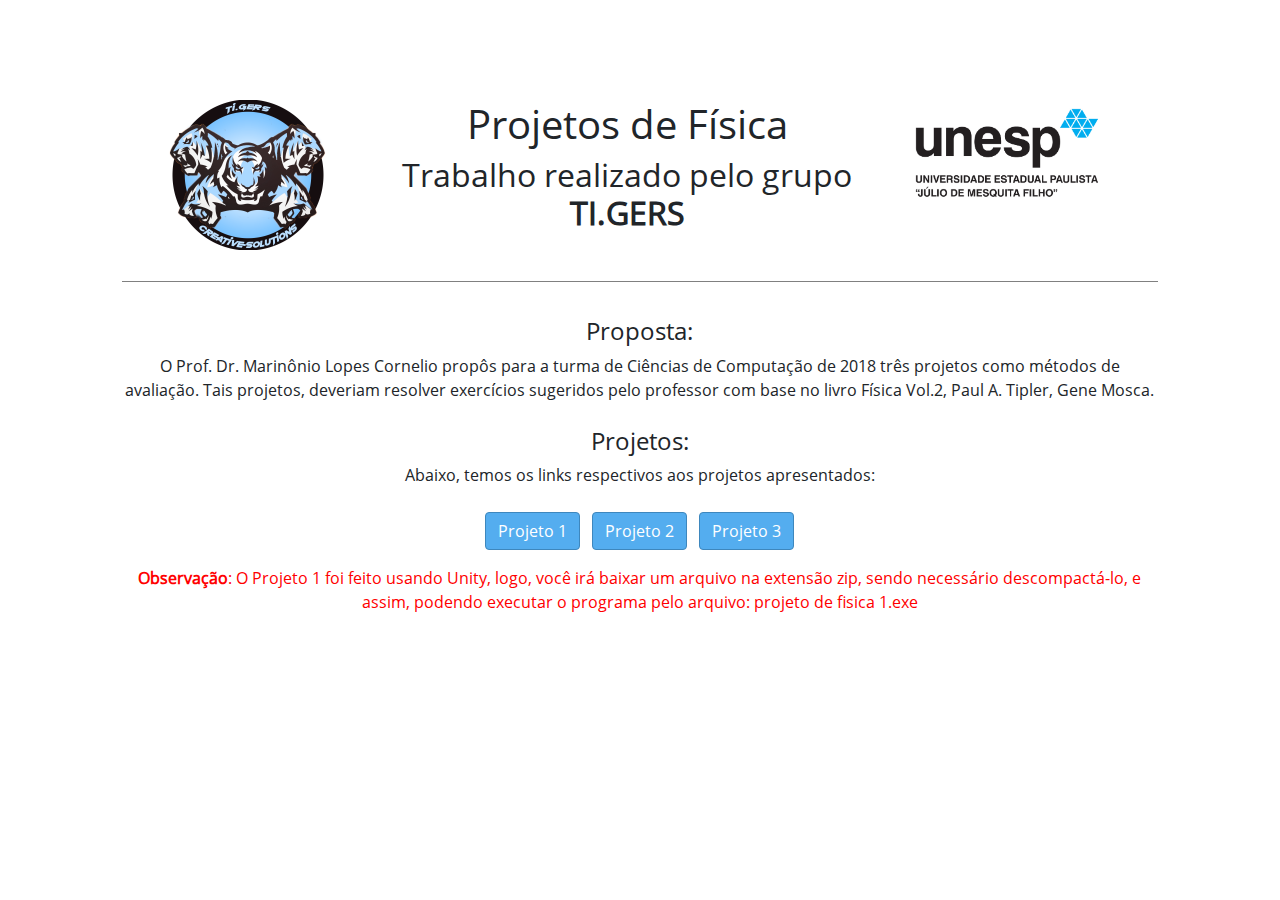
<file: index.html>
<!DOCTYPE html>
<html lang="pt-br">
<head>
	<meta charset="UTF-8">
	<title>Projetos de Física II</title>
	<meta name="viewport" content="width=device-width, initial-scale=1.0">
    <meta http-equiv="X-UA-Compatible" content="ie=edge">
    <link rel="stylesheet" href="Projeto3/css/bootstrap.min.css">
    <link rel="stylesheet" href="Projeto3/css/estilo.css">
    <script src="Projeto3/js/bootstrap.min.js"></script>
    <script src="Projeto3/js/jquery.js"></script>
	<script src="Projeto3/js/script.js"></script>
</head>

<body>
	<section id="box-principal">
		<div class="container-fluid">
	        <article class="row">
	            <div class="col-md-10 offset-md-1">
		            <header class="titulo-projeto">

						<div class="col-md-3 float-left">
							<img src="Projeto3/img/tigers-2.png" alt="Símbolo">
						</div>
						<div class="col-md-3 float-right">
							<img src="Projeto3/img/unesp.jpg" alt="Unesp">
						</div>
						<div class="col-md-12">
							<h1>Projetos de Física</h1>
							<h2>Trabalho realizado pelo grupo <b>TI.GERS</b></h2>
						</div>
					</header>
				</div>
			</article>
			<article class="row">
	            <div class="col-md-10 offset-md-1 text-center">
					<h4>Proposta:</h4>
					<p>O Prof. Dr. Marinônio Lopes Cornelio	propôs para a turma de Ciências de Computação de 2018 três projetos como métodos de avaliação. Tais projetos, deveriam resolver exercícios sugeridos pelo professor com base no livro Física Vol.2, Paul A. Tipler, Gene Mosca.</p>

	            	<h4>Projetos:</h4>
	            	<p> Abaixo, temos os links respectivos aos projetos apresentados:</p>

					<script>
						function alertaProjeto1(){
							alert("O Projeto 1 foi feito usando Unity, logo, você irá baixar um arquivo na extensão zip, sendo necessário descompactá-lo, e assim, podendo executar o programa pelo arquivo: projeto de fisica 1.exe");
						}
					</script>

					<ul class="list-unstyled" id="listagem-projetos">
						<li class="list-inline-item"><a href="Projeto1/PROJETO_FISICA_1_1024X768.rar" onclick="alertaProjeto1();" download><button class="btn btn-calcular">Projeto 1</button></a></li>
						<li class="list-inline-item"><a href="Projeto2/index.html"><button class="btn btn-calcular">Projeto 2</button></a></li>
						<li class="list-inline-item"><a href="Projeto3/index.html"><button class="btn btn-calcular">Projeto 3</button></a></li>
					</ul>
					<p style="color: red"> <b>Observação</b>: O Projeto 1 foi feito usando Unity, logo, você irá baixar um arquivo na extensão zip, sendo necessário descompactá-lo, e assim, podendo executar o programa pelo arquivo: projeto de fisica 1.exe</p>
				</div>
	        </article>
        </div>
    </section>
</body>
</html>
</file>
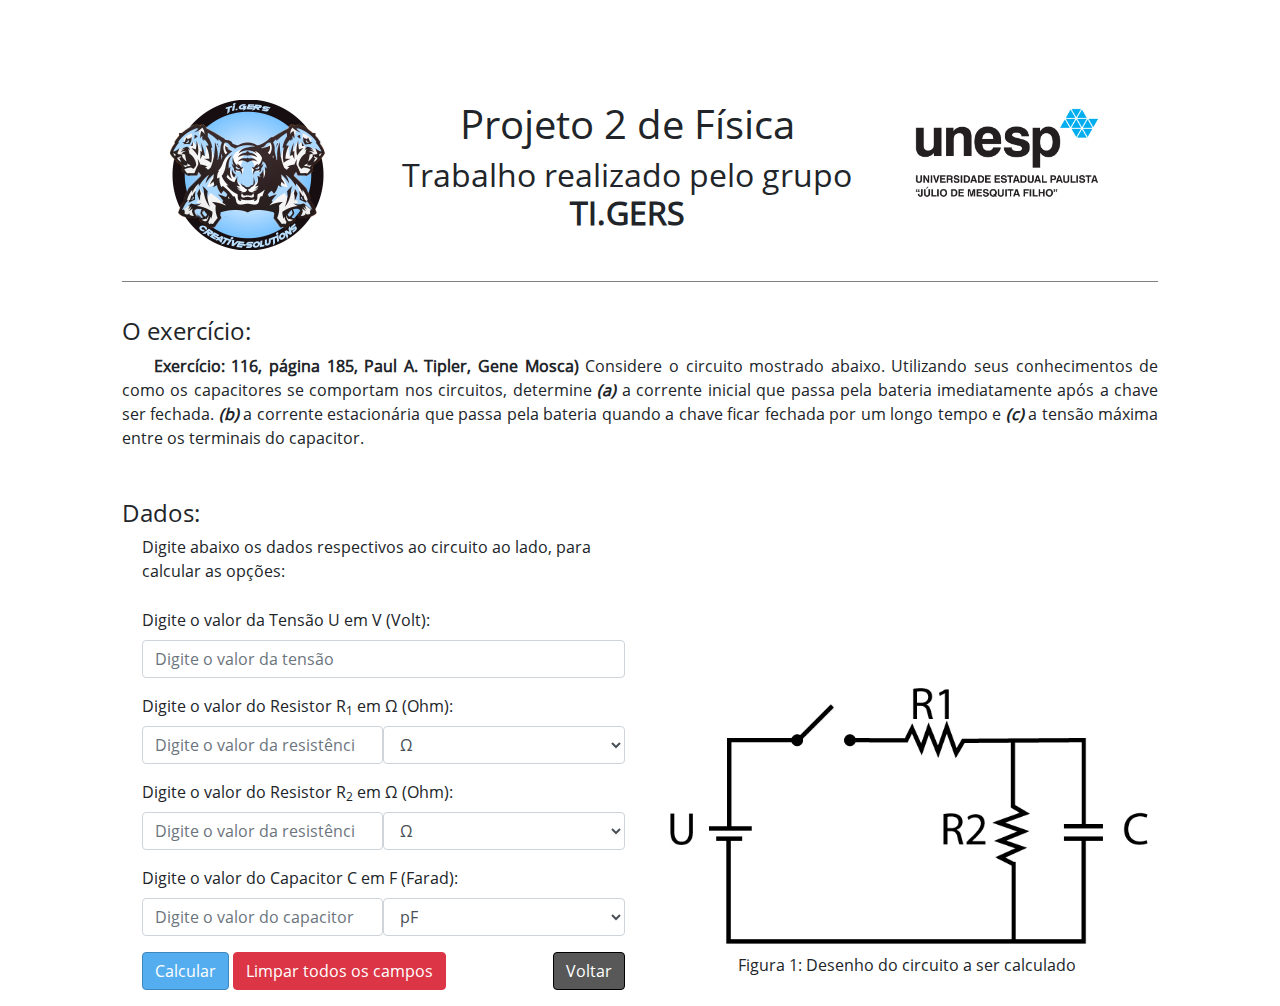
<file: Projeto2/index.html>
<!DOCTYPE html>
<html lang="pt-br">
<head>
	<meta charset="UTF-8">
	<title>Projeto 2 de Física 2</title>
	<meta name="viewport" content="width=device-width, initial-scale=1.0">
    <meta http-equiv="X-UA-Compatible" content="ie=edge">
    <link rel="stylesheet" href="css/bootstrap.min.css">
    <link rel="stylesheet" href="../Projeto3/css/estilo.css">
    <script src="js/bootstrap.min.js"></script>
    <script src="js/jquery.js"></script>
	<script src="js/script.js"></script>
	<script>
		// Função de deslizar sob a tela
		function toCalculated(){
			$('html, body').animate({
				scrollTop: 1000
			}, 1000, 'linear');
		}
		// function toCalculated() {
		// 	document.getElementById('resultados').scrollIntoView();
		// }
	</script>
</head>

<!-- <body onload="resetar_circuito();"> -->
<body onload="fechar_resultado();">
	<section id="box-principal">
		<div class="container-fluid">
	        <article class="row">
	            <div class="col-md-10 offset-md-1">
		            <header class="titulo-projeto">
						<div class="col-md-3 float-left">
							<img src="img/tigers-2.png" alt="Símbolo TI.GERS">
						</div>
						<div class="col-md-3 float-right">
							<img src="img/unesp.jpg" alt="Unesp logo">
						</div>
						<div class="col-md-12">
							<h1>Projeto 2 de Física</h1>
							<h2>Trabalho realizado pelo grupo <b>TI.GERS</b></h2>
						</div>
					</header>
		            <h4>O exercício:</h4>
		            <p class="text-justify recuo"><b>Exercício: 116, página 185, Paul A. Tipler, Gene Mosca)</b> Considere o circuito mostrado abaixo. Utilizando seus conhecimentos de como os capacitores se comportam nos circuitos, determine <em> <b> (a) </b> </em> a corrente inicial que passa pela bateria imediatamente após a chave ser fechada. <em> <b> (b) </b> </em> a corrente estacionária que passa pela bateria quando a chave ficar fechada por um longo tempo e <em> <b> (c) </b> </em> a tensão máxima entre os terminais do capacitor.</p><br/>
		            <h4>Dados:</h4>
		        </div>
	            <div class="col-md-5 offset-md-1 float-left">
		            <form class="formulario" id="escolha" action="#resultados">
		                <div class="box-circuito">
			                <p>Digite abaixo os dados respectivos ao circuito ao lado, para calcular as opções: </p>
							
							<label for="tensao">Digite o valor da Tensão U em V (Volt):</label>
							<div class="form-group">
								<input type="number" step="any" id="tensao" class="form-control" min="0" oninvalid="InvalidMsg(this, 'da Tensão');" oninput="InvalidMsg(this, 'Tensão');" required placeholder="Digite o valor da tensão">
							</div>

							<label for="resistencia1">Digite o valor do Resistor R<sub>1</sub> em &Omega; (Ohm):</label>
							<div class="form-group" style="display: flex;">
								<input type="number" step="any" id="resistencia1" class="form-control" min="0" oninvalid="InvalidMsg(this, 'do Resistor 1');" oninput="InvalidMsg(this, 'Resistor 1');" required placeholder="Digite o valor da resistência 1">
							<!-- https://pt.wikipedia.org/wiki/Prefixos_do_Sistema_Internacional_de_Unidades -->
								<select name="" id="escala_res-1" class="form-control select-escala">
									<option value="1000000">M&Omega;</option>
									<option value="1000">k&Omega;</option>
									<option value="1" selected>&Omega;</option>
									<option value="0.001">m&Omega;</option>
									<option value="0.000001">&micro;&Omega;</option>
									<option value="0.000000001">n&Omega;</option>
								</select>
							</div>

							<label for="resistencia2">Digite o valor do Resistor R<sub>2</sub> em &Omega; (Ohm):</label>
							<div class="form-group" style="display: flex;">
								<input type="number" step="any" id="resistencia2" class="form-control" min="0" oninvalid="InvalidMsg(this, 'do Resistor 2');" oninput="InvalidMsg(this, 'Resistor 2');" required placeholder="Digite o valor da resistência 2">
								<select name="" id="escala_res-2" class="form-control select-escala">
									<option value="1000000">M&Omega;</option>
									<option value="1000">k&Omega;</option>
									<option value="1" selected>&Omega;</option>
									<option value="0.001">m&Omega;</option>
									<option value="0.000001">&micro;&Omega;</option>
									<option value="0.000000001">n&Omega;</option>
								</select>
							</div>

							<label for="capacitancia">Digite o valor do Capacitor C em F (Farad):</label>
							<div class="form-group" style="display: flex;">
								<input type="number" step="any" id="capacitancia" class="form-control" min="0" oninvalid="InvalidMsg(this, 'do Capacitor');" oninput="InvalidMsg(this, 'Capacitor');" required placeholder="Digite o valor do capacitor">
								<select name="" id="escala_capacitor" class="form-control select-escala">
									<option value="">F</option>
									<option value="0.001">mF</option>
									<option value="0.000001">&micro;F</option>
									<option value="0.000000001">nF</option>
									<option value="" selected>pF</option>
								</select>
							 </div>
							<div class="form-group">
								<input type="submit" value="Calcular" class="btn btn-calcular" onclick="Calcular(); toCalculated();">
								<input type="reset" value="Limpar todos os campos" class="btn btn-danger" onclick="fechar_resultado();">
								<a href="../index.html" onclick="resetar_circuito();"><button class="btn btn-voltar float-right">Voltar</button></a>
							</div>
						</div>
					</form>
				</div>

				<div class="col-md-5 float-right">
					<figure class="imagem_circuito">
						<img src="img/aberto.jpg" id="img_circuito" alt="Imagem aproximada do circuito" title="Imagem aproximada do circuito" class="">
						<figcaption>Figura 1: Desenho do circuito a ser calculado</figcaption>
					</figure>
				</div>
				<div id="resultados" class="col-md-10 offset-md-1">
					<h4>Resultados:</h4>
					<p class="text-justify"> <b> a) </b> No momento ilustrado abaixo, temos que, o capacitor C está descarregado, o campo elétrico neste local é muito intenso, da forma que, a corrente ao passar pelo circuito, seja totalmente atraída até o momento em que ele se encontra carregado. Utilizando a lei de Kirchhoff: E = RI + V, e sabendo que no momento em que a chave é fechada não há diferença de potencial no circuito, nos leva a deduzir que V = 0, portanto ficamos com a seguinte equação: E = RI. Temos o valor de E e de R, então, manipulando a fórmula, descobrimos que: I = E / R, substituindo os valores obtemos o seguinte resultado: </br><b id="result">I<sub>0</sub> = <span id="alt_a"></span> A</b></p>
					<figure>
						<img src="img/GIF1.gif" alt="">
						<figcaption>Figura 2: Referente ao exercício <i>a)</i></figcaption>
					</figure>
					<p class="text-justify"> <b> b) </b> Após um tempo em que a chave permanece fechada, o capacitor C se carrega, e quando isso ocorre o mesmo torna-se um isolante, ou seja, a corrente deixa de se direcionar para o capacitor, sendo assim, temos um circuito simples com dois resistores em série (R<sub>1</sub> e R<sub>2</sub>).<br>Utilizando a lei de Kirchhoff, obtemos a corrente estacionária pela seguinte fórmula: I<sub>&infin;</sub> = E / (R<sub>1</sub> + R<sub>2</sub>). <br>Substituindo os valores de E = <span id="v_tensao"></span> V, R<sub>1</sub> = <span id="v_res1"></span> &Omega; e R<sub>2</sub> = <span id="v_res2"></span> &Omega;, concluímos que a corrente é de: </br><b id="result">I<sub>&infin;</sub> = <span id="alt_b"></span> A</b></p>
					<figure>
						<img src="img/GIF2.gif" alt="">
						<figcaption>Figura 3: Referente ao exercício <i>b)</i></figcaption>
					</figure>
					<p class="text-justify"> <b> c) </b> A máxima voltagem nos terminais do capacitor é obtida quando o capacitor C está carregado, sendo assim, a corrente do circuito usada para o cálculo será a estacionária. o resistor que será utilizado é o R<sub>2</sub>, que está em paralelo com o capacitor C. Portanto, utilizando a lei de Ohm, temos que V = I<sub>&infin;</sub>R<sub>2</sub>. Neste caso a voltagem será: </br><b id="result">V<sub>C&infin;</sub> = <span id="alt_c"></span> V</b></p>
				</div>
	        </article>
        </div>
    </section>
</body>
</html>
</file>
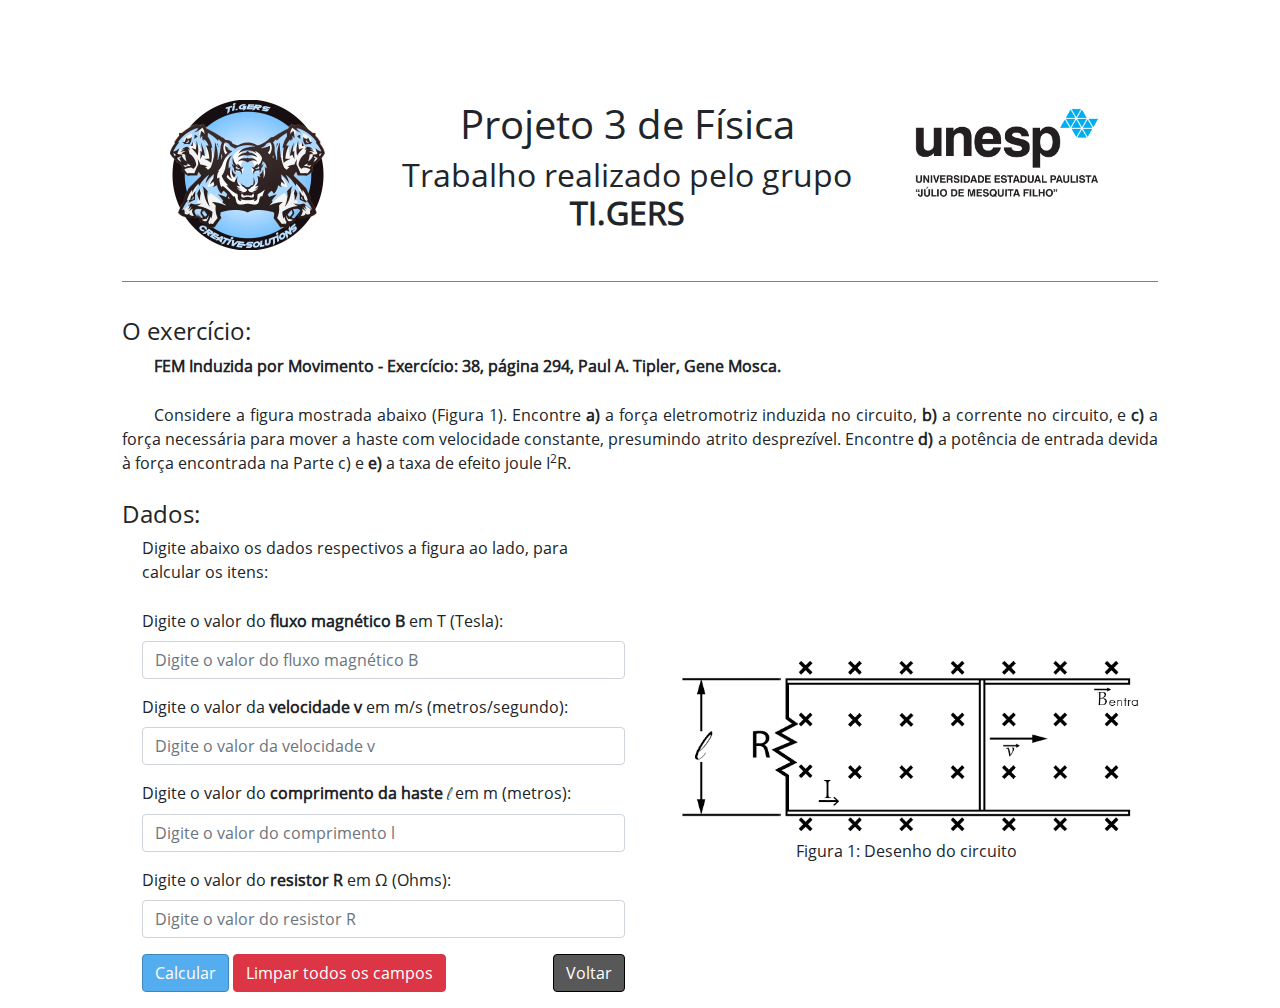
<file: Projeto3/index.html>
<!DOCTYPE html>
<html lang="pt-br">
<head>
    <meta charset="UTF-8">
    <title>Projeto 3 de Física 2</title>
    <meta name="viewport" content="width=device-width, initial-scale=1.0">
    <meta http-equiv="X-UA-Compatible" content="ie=edge">
    <link rel="stylesheet" href="css/bootstrap.min.css">
    <link rel="stylesheet" href="css/estilo.css">
    <script src="js/bootstrap.min.js"></script>
    <script src="js/jquery.js"></script>
    <script src="js/script.js"></script>
    <script>
        // Função de deslizar sob a tela
        function toCalculated(){
            $('html, body').animate({
                scrollTop: 1000
            }, 1000, 'linear');
        }
        // function toCalculated() {
        // 	document.getElementById('resultados').scrollIntoView();
        // }
    </script>
</head>

<body onload="fechar_resultado();">
<section id="box-principal">
    <div class="container-fluid">
        <article class="row">
            <div class="col-md-10 offset-md-1">
                <header class="titulo-projeto">

                        <div class="col-md-3 float-left">
                            <img src="img/tigers-2.png" alt="Símbolo TI.GERS">
                        </div>
                        <div class="col-md-3 float-right">
                            <img src="img/unesp.jpg" alt="Unesp-logo">
                        </div>
                        <div class="col-md-12">
                            <h1>Projeto 3 de Física</h1>
                            <h2>Trabalho realizado pelo grupo <b>TI.GERS</b></h2>
                        </div>
                </header>
                <h4>O exercício:</h4>
                <p class="text-justify recuo"><b>FEM Induzida por Movimento - Exercício: 38, página 294, Paul A. Tipler, Gene Mosca.<br></b>

                <p class="text-justify recuo">Considere a figura mostrada abaixo (Figura 1). Encontre <b> a) </b> a força eletromotriz induzida no circuito, <b> b) </b> a corrente no circuito, e <b> c) </b> a força necessária para mover a haste com velocidade constante, presumindo atrito desprezível. Encontre <b> d) </b> a potência de entrada devida à força encontrada na Parte c) e <b> e) </b> a taxa de efeito joule I<sup>2</sup>R.</p>
            </div>
            <div class="col-md-5 offset-md-1 float-left">
                <h4>Dados:</h4>
                <form class="formulario" id="escolha" action="javascript:void(0);">
                    <div class="box-circuito">
                        <p>Digite abaixo os dados respectivos a figura ao lado, para calcular os itens: </p>

                        <label for="fluxo_magnetico">Digite o valor do <b> fluxo magnético B </b> em T (Tesla):</label>

                        <div class="form-group" style="display: flex;">
                            <input type="number" step="any" id="fluxo_magnetico" class="form-control" min="0" oninvalid="InvalidMsg(this, 'do fluxo magnético B');" oninput="InvalidMsg(this, 'fluxo magnético B');" required placeholder="Digite o valor do fluxo magnético B">
                        </div>

                        <label for="velocidade">Digite o valor da <b> velocidade v </b> em m/s (metros/segundo):</label>
                        <div class="form-group" style="display: flex;">
                            <input type="number" step="any" id="velocidade" class="form-control" min="0" oninvalid="InvalidMsg(this, 'da velocidade v');" oninput="InvalidMsg(this, 'velocidade v');" required placeholder="Digite o valor da velocidade v">
                        </div>

                        <label for="comprimento">Digite o valor do  <b> comprimento da haste <b class="L">l</b> </b> em m (metros):</label>
                        <div class="form-group" style="display: flex;">
                            <input type="number" step="any" id="comprimento" class="form-control" min="0" oninvalid="InvalidMsg(this, 'do comprimento l');" oninput="InvalidMsg(this, 'comprimento l');" required placeholder="Digite o valor do comprimento l">
                        </div>

                        <label for="resistencia">Digite o valor do  <b> resistor R </b> em &Omega; (Ohms):</label>
                        <div class="form-group" style="display: flex;">
                            <input type="number" step="any" id="resistencia" class="form-control" min="0" oninvalid="InvalidMsg(this, 'do resistor R');" oninput="InvalidMsg(this, 'resistor R');" required placeholder="Digite o valor do resistor R">
                        </div>

                        <div class="form-group">
                            <input type="submit" value="Calcular" class="btn btn-calcular" onclick="Calcular(); toCalculated();">
                            <input type="reset" value="Limpar todos os campos" class="btn btn-danger" onclick="fechar_resultado();">
                            <a href="../index.html" onclick="resetar_circuito();"><button class="btn btn-voltar float-right">Voltar</button></a>
                        </div>
                    </div>
                </form>
            </div>
            <div class="col-md-5 float-right">
                <figure class="imagem_circuito">
                    <img src="img/fisica.png" id="img_circuito" alt="Imagem exemplo do circuito" title="Imagem exemplo do circuito" class="">
                    <figcaption>Figura 1: Desenho do circuito </figcaption>
                </figure>
            </div>
            <div id="resultados" class="col-md-10 offset-md-1">
                <h4>Resultados:</h4>

                <p class="text-justify">Temos que, dado este exercício, o comportamento do circuito é similar à animação representada abaixo e, logo após, a resolução de cada item.</p>

                <figure>
                    <img src="img/Circuito-Animacao.gif" alt="Imagem animada">
                    <p>Figura 2: Funcionamento referente ao circuito em questão</p>
                </figure>

                <p class="text-justify"> <b> a) </b> Analisando o circuito, podemos notar que para calcular a fem (força eletromotriz) usando os valores obtidos a partir deste problema, utilizamos a fórmula &epsilon; = vB<b class="L">l</b>, onde &epsilon; é a fem, v é a velocidade, B é o fluxo magnético e <b class="L">l</b> é o comprimento da haste. É importante lembrar que os valores estão todos no Sistema Internacional de medidas. Abaixo, pode-se conferir &epsilon;, calculada a partir dos valores digitados de v, B e <b class="L">l</b>. <br><b class="result"> &epsilon; = <span id="fem_induzida_circuito"></span> V</b></p>

                <p class="text-justify"> <b> b) </b> Para o cálculo da corrente I do circuito, podemos utilizar a 2ª lei de Ohm: I = &epsilon; / R, sendo I a corrente, &epsilon; a fem e R o resistor. Abaixo, pode-se conferir I calculada a partir dos valores de &epsilon; e R. <br><b class="result"> I = <span id="corrente_circuito"></span> A</b></p>

                <p class="text-justify"> <b> c) </b> Para obter a força necessária para mover a haste com velocidade constante temos que: &sum;F<sub>x</sub> = F - F<sub>m</sub>, onde F é a força necessária para mover a haste e F<sub>m</sub> é a força magnética. Portanto, F = F<sub>m</sub> = BI<b class="L">l</b>, onde I é a corrente do circuito (obtida anteriormente), B é o fluxo magnético e <b class="L">l</b> é o comprimento da haste. Abaixo, pode-se conferir força, calculada a partir dos valores de B, I e <b class="L">l</b>. <br><b class="result"> F = <span id="forca_mover_haste"></span> N</b></p>

                <p class="text-justify"> <b> d) </b> Para obtermos a potência de entrada do circuito em questão, basta expressarmos a mesma em termos da força e da velocidade da haste. Assim sendo, temos que P = Fv, onde F é a força necessária para mover a haste (calculada anteriormente) e v é a velocidade constante. Abaixo, pode-se conferir potência, calculada a partir dos valores de F e v. <br><b class="result"> P = <span id="potencia_entrada"></span> W</b></p>

                <p class="text-justify"> <b> e) </b> Para obtermos o efeito Joule, que será a potência dissipada do circuito, basta usarmos, como informa o exercício, P = I<sup>2</sup>R, onde I é a corrente do circuito (obtida anteriormente) e R é o resistor. Abaixo, pode-se conferir a taxa de efeito Joule, calculada a partir dos valores de I e R. <br><b class="result"> P = <span id="taxa_efeito_joule"></span> W</b></p>
            </div>
        </article>
    </div>
</section>
</body>
</html>
</file>
<file: Projeto3/css/estilo.css>
@charset "utf-8";

@font-face {
	font-family: OpenSans-Regular;
	src: url(OpenSans-Regular.ttf);
}

@font-face {
	font-family: DancingScript-Regular;
	src: url(DancingScript-Regular.ttf);
}

body {
	/*background: url("background.jpg");*/
}

b.L {
	font-family: DancingScript-Regular !important;
	font-weight: normal !important;
}

b.result {
	font-size: 16pt;
}

section#box-principal {
	background-color: #FFF;
	font-family: OpenSans-Regular /*!important*/;
	/*box-shadow: 10px 10px #000;*/
}

section#box-principal header.titulo-projeto {
	text-align: center;
	border-bottom: 1px solid gray;
	margin-bottom: 35px;
}
header.titulo-projeto img {
	max-width: 200px;
}

form.formulario, div#resultados p {
	padding-left: 20px;
}

div#resultados img {
	width: 100%;
	max-width: 400px;
	text-align: center;
}

div#resultados h4, p {
	margin-bottom: 25px;
}

header.titulo-projeto{ 
	display: block;
	position: relative;
	padding-top: 100px;
	padding-right: 25px;
	padding-bottom: 40px;
}

/*tigers*/
img#Logo{
	position: absolute;
	top: 80px;
	left: 0px;
	width: 173px; /*Norma: 1,333...*/
	height: 130px; 
}

/*unesp*/
img#Logo-2{
	position: absolute;
	top: 90px;
	left: 80%;
	width: 190px; /*Norma: 1,8916*/
	height: 100px; 
}	
/*tigers
img#Logo{
	position: absolute;
	top: 80px;
	left: 10%;
	width: 173px;
	height: 130px; 
}*/

/*unesp
img#Logo-2{
	position: absolute;
	top: 90px;
	left: 75%;
	width: 190px;
	height: 100px;
}*/
div.botoes {
	margin-bottom: 40px;
}

/* input.form-control {
	max-width: 350px;
} */

/*div.form-group {
	margin-bottom: 10px !important;
}*/

/*		div.box-circuito {
	margin-top: 70px;
}*/
div.box-circuito figure figcaption {
	text-align: center;
	text-transform: lowercase;
	font-size: 1em;
	/*margin-top: 50px;*/
}

figure.imagem_circuito {
	text-align: center;
}

figure.imagem_circuito img {
	margin-top: 145px;
	max-width: 500px;
}

p.recuo {
	text-indent: 2em;
}
/* div resultados*/
div#resultados {
	margin-top: 30px;
}
div#resultados figure {
	text-align: center;
}
.btn-calcular {
	color: #fff;
	background-color: #54adef;
	border-color: #3e87bd;
}

.btn-calcular:hover {
	color: #fff;
	background-color: #a6d8fd;
	border-color: #000;
}

button.btn-voltar {
    color: #fff;
    background-color: #585858;
    border-color: #000000;
}

.btn-voltar:hover {
    color: #fff;
    background-color: #737373;
    border-color: #000000;
}

/* header.titulo-projeto { 
	display: block;
	position: relative;
	padding-top: 100px;
	padding-right: 25px;
	padding-bottom: 40px;
} */

input {
	padding-left: 100px; 
}

/* Media queries*/
@media (max-width: 800px) {
	img#Logo, img#Logo-2 {
		display: none;
	}
	header.titulo-projeto h1{
		font-size: 2.5em;
	}

	header.titulo-projeto h2{
		font-size: 1.8em;
	}

	p, label {
		font-size: 1em;
	}

	form.formulario img#img_circuito {
		max-width: 300px;
		max-height: 300px;
		margin: 0 auto;
	}
}

/* Menu principal */
/*ul#listagem-projetos li{*/
    /*margin-top: 10px;*/
    /*margin-bottom: 10px;*/
    /*margin-left: 35px;*/
/*}*/
</file>
